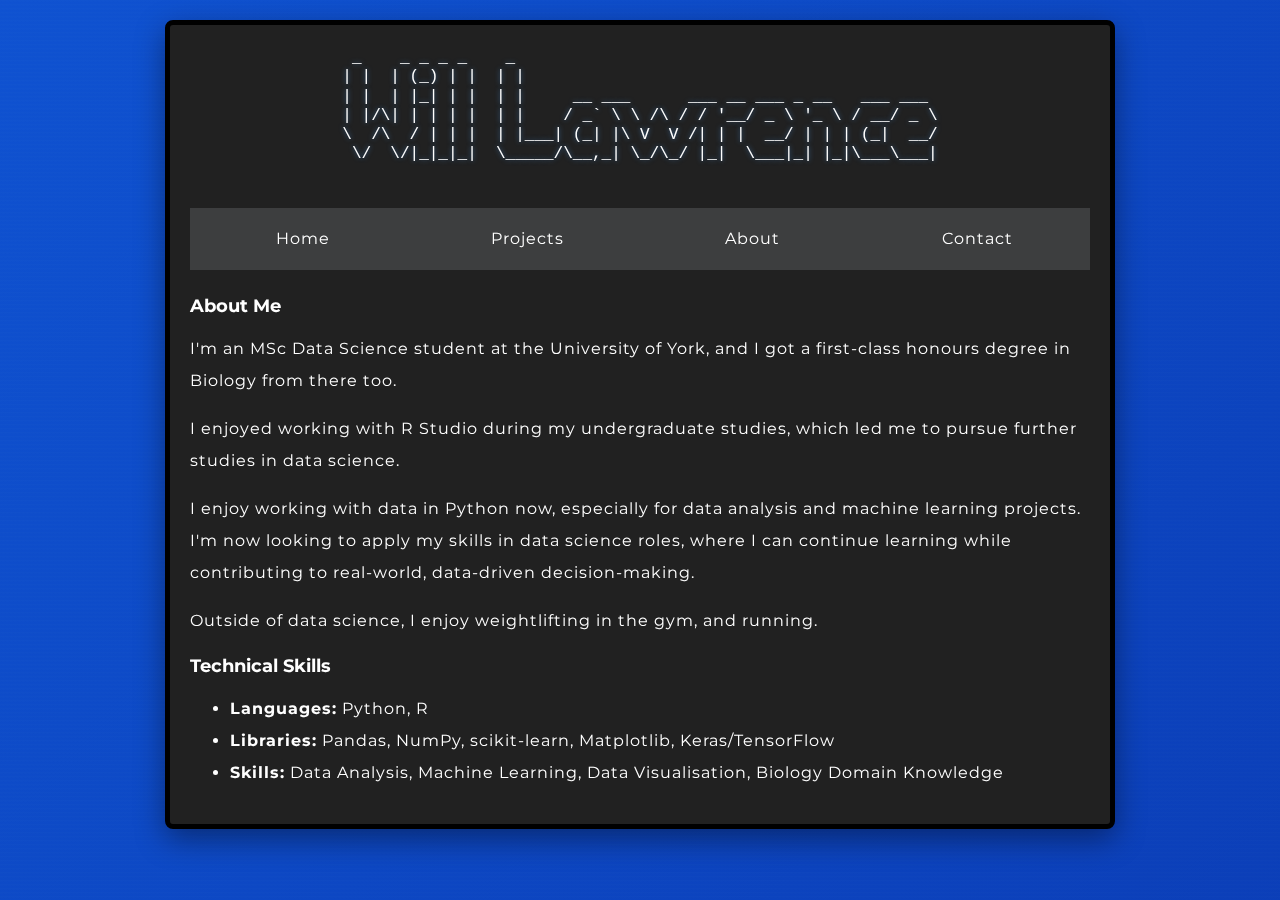
<file: about.html>
<!DOCTYPE html>
<html>
    <head>
        <meta charset="utf-8">
        <meta name="viewport" content="width=device-width, initial-scale=1">
        <title>Will's Data Science Portfolio</title>

        <link href="styles/style.css" rel="stylesheet" />

        <link rel="preconnect" href="https://fonts.googleapis.com">
        <link rel="preconnect" href="https://fonts.gstatic.com" crossorigin>
        <link href="https://fonts.googleapis.com/css2?family=Montserrat:ital,wght@0,100..900;1,100..900&display=swap" rel="stylesheet">
        <link rel="icon" type="image/png" href="https://upload.wikimedia.org/wikipedia/commons/thumb/c/c3/Python-logo-notext.svg/120px-Python-logo-notext.svg.png?20250701090410">
    </head>
    <body>
        <pre class="ascii-title">                                           
 _    _ _ _ _    _                                            
| |  | (_) | |  | |                                           
| |  | |_| | |  | |     __ ___      ___ __ ___ _ __   ___ ___ 
| |/\| | | | |  | |    / _` \ \ /\ / / '__/ _ \ '_ \ / __/ _ \
\  /\  / | | |  | |___| (_| |\ V  V /| | |  __/ | | | (_|  __/
 \/  \/|_|_|_|  \_____/\__,_| \_/\_/ |_|  \___|_| |_|\___\___|
                                                              
        </pre>
        <nav class="navbar">
            <ul>
                <li><a href="index.html">Home</a></li>
                <li><a href="projects.html">Projects</a></li>
                <li><a href="about.html">About</a></li>
                <li><a href="index.html">Contact</a></li>
            </ul>
        </nav>

        <main>
            <h3>About Me</h3>
            <p>I'm an MSc Data Science student at the University of York, and I got a first-class honours degree in Biology from there too.</p>
            <p>I enjoyed working with R Studio during my undergraduate studies, which led me to pursue further studies in data science.</p>
            <p>I enjoy working with data in Python now, especially for data analysis and machine learning projects. I'm now looking to apply my skills in data science roles, where I can continue learning while contributing to real-world, data-driven decision-making.</p>
            <p>Outside of data science, I enjoy weightlifting in the gym, and running.</p>

            <h3>Technical Skills</h3>
            <ul class="skills-list">
                <li><strong>Languages:</strong> Python, R</li>
                <li><strong>Libraries:</strong> Pandas, NumPy, scikit-learn, Matplotlib, Keras/TensorFlow</li>
                <li><strong>Skills:</strong> Data Analysis, Machine Learning, Data Visualisation, Biology Domain Knowledge</li>
            </ul>

        </main>
        

    </body>
</html>
</file>
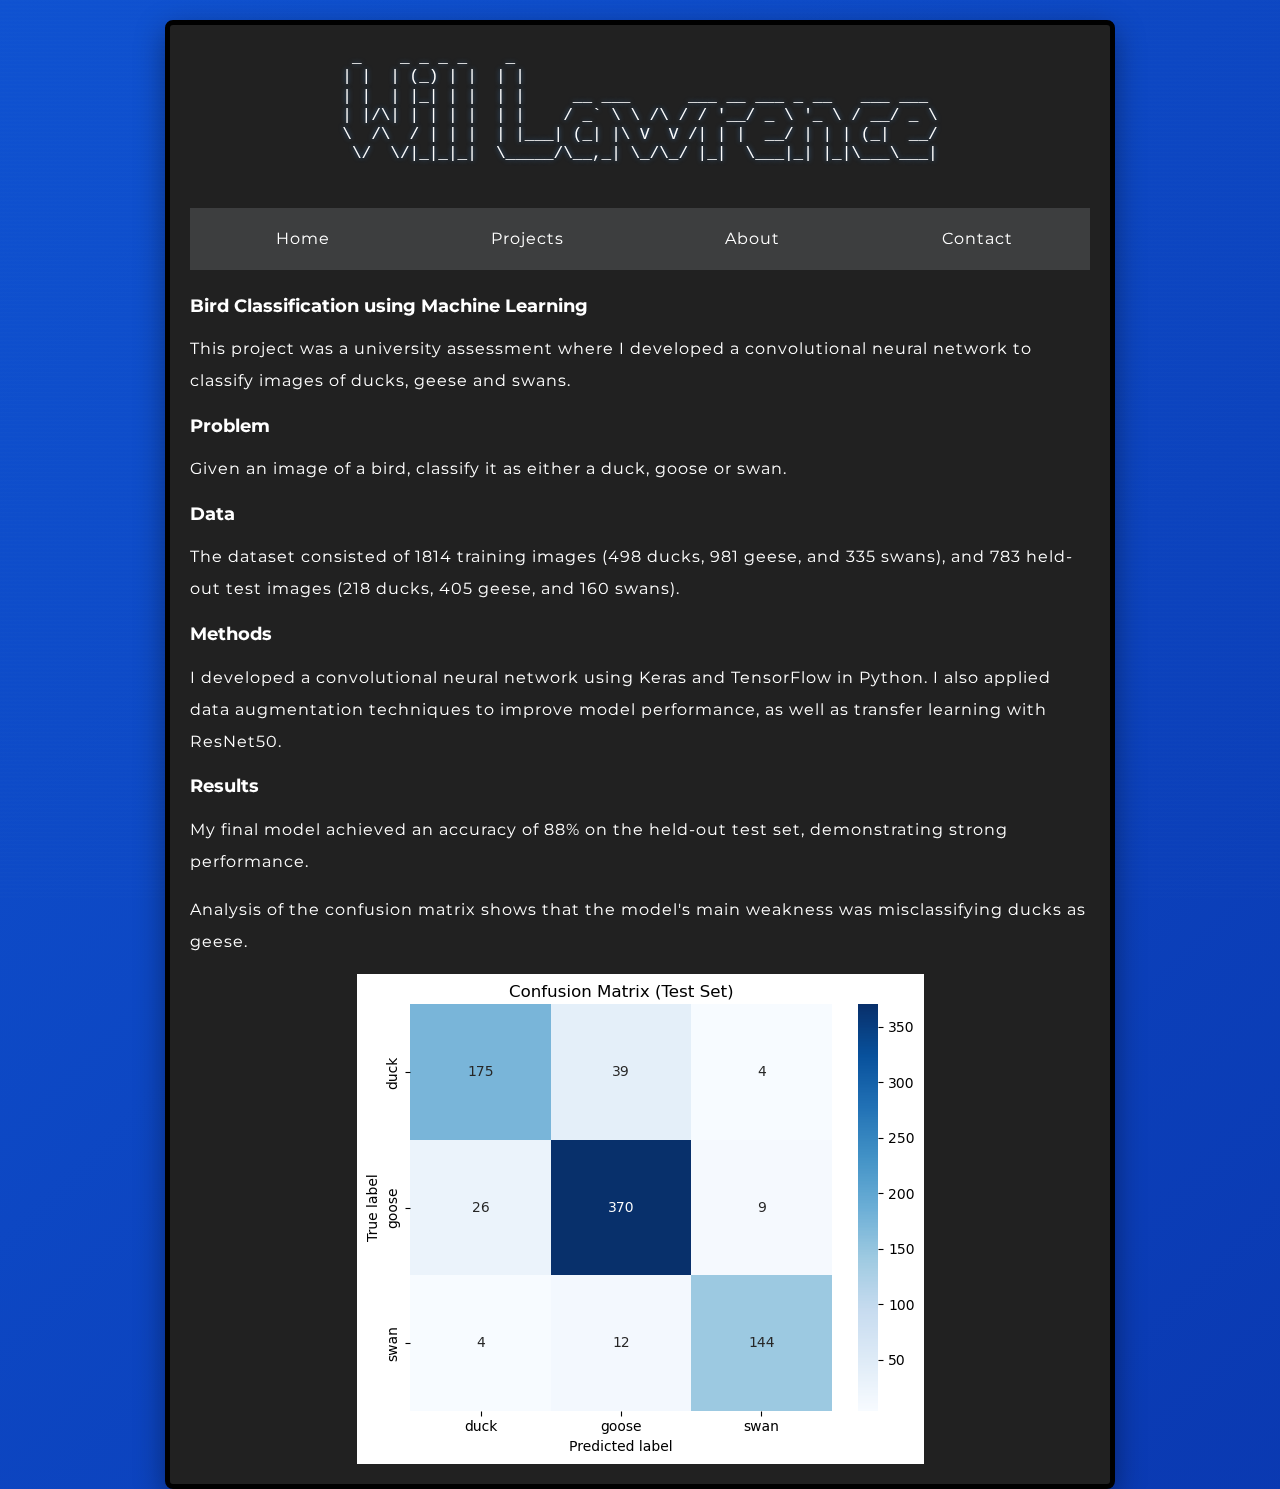
<file: project1.html>
<!DOCTYPE html>
<html>
    <head>
        <meta charset="utf-8">
        <meta name="viewport" content="width=device-width, initial-scale=1">
        <title>Will's Data Science Portfolio</title>

        <link href="styles/style.css" rel="stylesheet" />

        <link rel="preconnect" href="https://fonts.googleapis.com">
        <link rel="preconnect" href="https://fonts.gstatic.com" crossorigin>
        <link href="https://fonts.googleapis.com/css2?family=Montserrat:ital,wght@0,100..900;1,100..900&display=swap" rel="stylesheet">
        <link rel="icon" type="image/png" href="https://upload.wikimedia.org/wikipedia/commons/thumb/c/c3/Python-logo-notext.svg/120px-Python-logo-notext.svg.png?20250701090410">
    </head>
    <body>
        <pre class="ascii-title">                                           
 _    _ _ _ _    _                                            
| |  | (_) | |  | |                                           
| |  | |_| | |  | |     __ ___      ___ __ ___ _ __   ___ ___ 
| |/\| | | | |  | |    / _` \ \ /\ / / '__/ _ \ '_ \ / __/ _ \
\  /\  / | | |  | |___| (_| |\ V  V /| | |  __/ | | | (_|  __/
 \/  \/|_|_|_|  \_____/\__,_| \_/\_/ |_|  \___|_| |_|\___\___|
                                                              
        </pre>
        <nav class="navbar">
            <ul>
                <li><a href="index.html">Home</a></li>
                <li><a href="projects.html">Projects</a></li>
                <li><a href="about.html">About</a></li>
                <li><a href="contact.html">Contact</a></li>
            </ul>
        </nav>

        <main>
            <h3>Bird Classification using Machine Learning</h3>
            <p>This project was a university assessment where I developed a convolutional neural network to classify images of ducks, geese and swans.</p>
            <h3>Problem</h3>
            <p>Given an image of a bird, classify it as either a duck, goose or swan.</p>
            <h3>Data</h3>
            <p>The dataset consisted of 1814 training images (498 ducks, 981 geese, and 335 swans), and 783 held-out test images (218 ducks, 405 geese, and 160 swans).</p>
            <h3>Methods</h3>
            <p>I developed a convolutional neural network using Keras and TensorFlow in Python. I also applied data augmentation techniques to improve model performance, as well as transfer learning with ResNet50.</p>
            <h3>Results</h3>
            <p>My final model achieved an accuracy of 88% on the held-out test set, demonstrating strong performance.</p>
            <p>Analysis of the confusion matrix shows that the model's main weakness was misclassifying ducks as geese.</p>
            <img src="images/ml2_confusion_matrix.png" alt="Confusion matrix" style="max-width:100%; height:auto; margin-top:12px;">
</file>
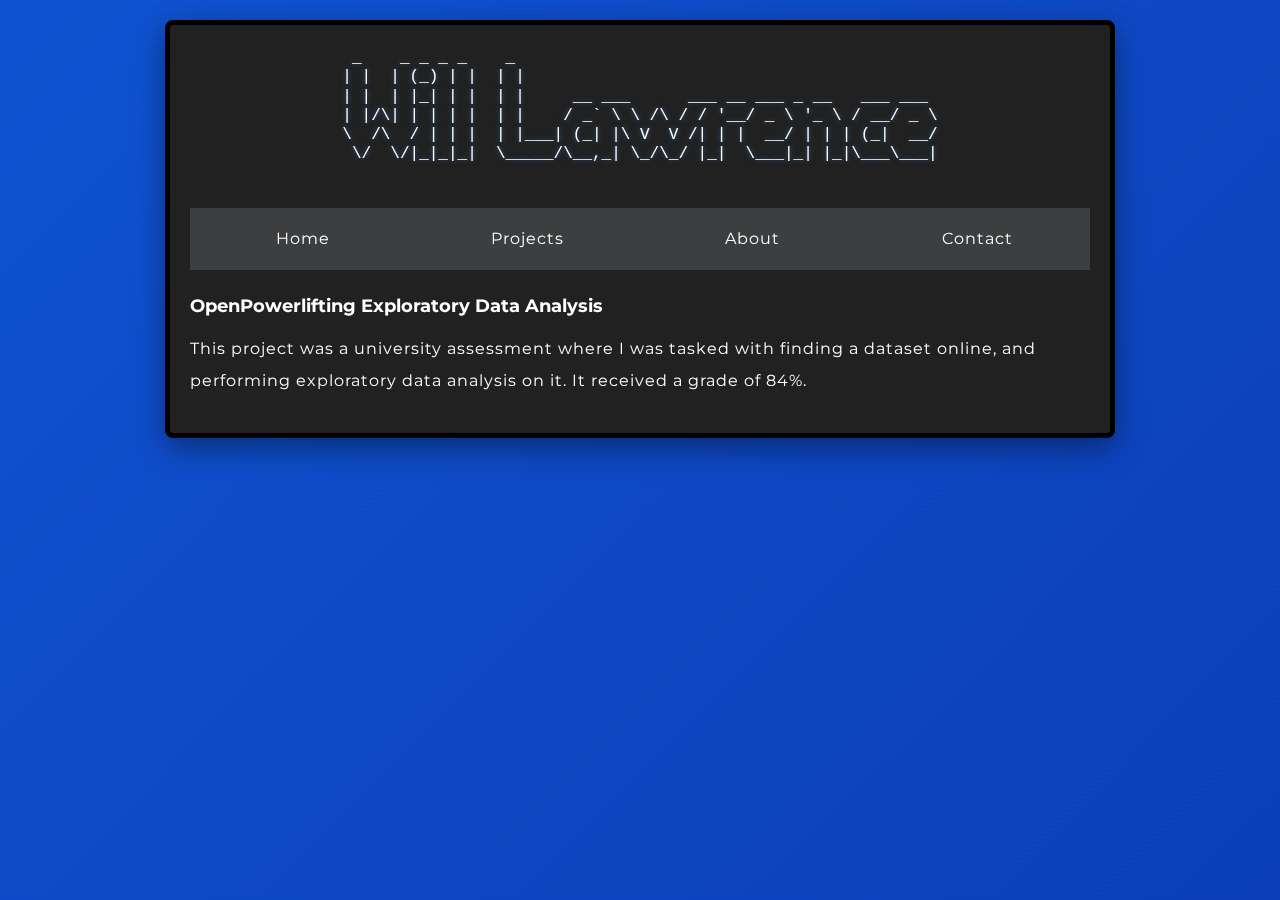
<file: project2.html>
<!DOCTYPE html>
<html>
    <head>
        <meta charset="utf-8">
        <meta name="viewport" content="width=device-width, initial-scale=1">
        <title>Will's Data Science Portfolio</title>

        <link href="styles/style.css" rel="stylesheet" />

        <link rel="preconnect" href="https://fonts.googleapis.com">
        <link rel="preconnect" href="https://fonts.gstatic.com" crossorigin>
        <link href="https://fonts.googleapis.com/css2?family=Montserrat:ital,wght@0,100..900;1,100..900&display=swap" rel="stylesheet">
        <link rel="icon" type="image/png" href="https://upload.wikimedia.org/wikipedia/commons/thumb/c/c3/Python-logo-notext.svg/120px-Python-logo-notext.svg.png?20250701090410">
    </head>
    <body>
        <pre class="ascii-title">                                           
 _    _ _ _ _    _                                            
| |  | (_) | |  | |                                           
| |  | |_| | |  | |     __ ___      ___ __ ___ _ __   ___ ___ 
| |/\| | | | |  | |    / _` \ \ /\ / / '__/ _ \ '_ \ / __/ _ \
\  /\  / | | |  | |___| (_| |\ V  V /| | |  __/ | | | (_|  __/
 \/  \/|_|_|_|  \_____/\__,_| \_/\_/ |_|  \___|_| |_|\___\___|
                                                              
        </pre>
        <nav class="navbar">
            <ul>
                <li><a href="index.html">Home</a></li>
                <li><a href="projects.html">Projects</a></li>
                <li><a href="about.html">About</a></li>
                <li><a href="contact.html">Contact</a></li>
            </ul>
        </nav>

        <main>
            <h3>OpenPowerlifting Exploratory Data Analysis</h3>
            <p>This project was a university assessment where I was tasked with finding a dataset online, and performing exploratory data analysis on it. It received a grade of 84%.</p>
</file>
<file: styles/style.css>
html::before {
  content: "";
  position: fixed;
  inset: 0;
  pointer-events: none;
  background: radial-gradient(circle at center, transparent 45%, rgba(0,0,0,0.75) 100%);
  z-index: 0;

  /* Scanline pattern */
  background: repeating-linear-gradient(
    to bottom,
    rgba(255, 255, 255, 0.05) 0px,
    rgba(255, 255, 255, 0.05) 1px,
    transparent 2px,
    transparent 4px
  );

  opacity: 0.25;
}

html {
  font-size: 15px;
  font-family: 'Montserrat', sans-serif;
  color: white;
  background: linear-gradient(
    -45deg,
    #0a38b0,
    #1e9ffe,
    #0a38b0,
    #0f52d1
  );
  background-size: 400% 400%;
  animation: gradientShift 25s ease infinite;
  background-repeat: no-repeat;
  background-attachment: fixed;
  height: 100%;
  margin: 0;
}

@keyframes gradientShift {
  0%   { background-position: 0% 50%; }
  25%  { background-position: 50% 100%; }
  50%  { background-position: 100% 50%; }
  75%  { background-position: 50% 0%; }
  100% { background-position: 0% 50%; }
}


body {
  max-width: 900px;
  width: 90%;
  margin: 20px auto;
  background-color: #212121;
  padding: 0 20px 20px 20px;
  border: 5px solid black;
  border-radius: 8px;
  box-shadow: 0 10px 30px rgba(0,0,0,0.4);
  position: relative;
  z-index: 1; /* ensures black box is above CRT layer */
}

img {
  display: block;
  margin: 0 auto;
  max-width: 100%;
}

h1 {
  font-size: 50px;
  text-align: center;
}

p,
li {
  font-size: 16px;
  line-height: 2;
  letter-spacing: 1px;
}

.navbar ul{
    list-style-type: none;
    background-color: #3d3e3f;
    padding: 0px;
    margin: 0px;
    overflow: hidden;
    display: flex;
    justify-content: space-around;
    width: 100%;
}
.navbar a{
    color: white;
    text-decoration: none;
    padding: 15px;
    display: block;
    text-align: center;
}
.navbar a:hover{
    background-color: #1a7cd8;
}
.navbar li{
    flex: 1;
}

.ascii-title {
  text-align: center;
  font-family: "Courier New", Courier, monospace;
  font-size: 16px;
  line-height: 1.2;
  color: white;
  margin-top: 5px;
  margin-bottom: 5px;
  overflow-x: auto;
  text-shadow: 0 0 5px rgba(77, 163, 255, 0.6);
}

main {
    margin-top: 25px;
}


/* Add some padding inside the card container */
.container {
  padding: 2px 16px;
}

/* Add rounded corners to the top left and the top right corner of the image */
.project-img {
  width: 100%;
  height: 200px;      /* controls card image height */
  object-fit: cover;  /* fills space without squishing */
  display: block;
}



.projects-grid {
  display: grid;
  grid-template-columns: repeat(auto-fit, minmax(280px, 1fr));
  gap: 20px;
  margin-top: 20px;
}

.card-link {
  text-decoration: none;
  color: inherit; /* keeps text white */
  display: block; /* makes the whole area clickable */
}
.card {
  background-color: #2a2a2a;
  border-radius: 8px;
  overflow: hidden;
  border: 1px solid #3a3a3a;
  transition: transform 0.2s ease, box-shadow 0.2s ease;
}
.card-link:hover .card {
  transform: translateY(-6px);
  box-shadow: 0 10px 25px rgba(0,0,0,0.5);
  border-color: #1e9ffe;
}
</file>
